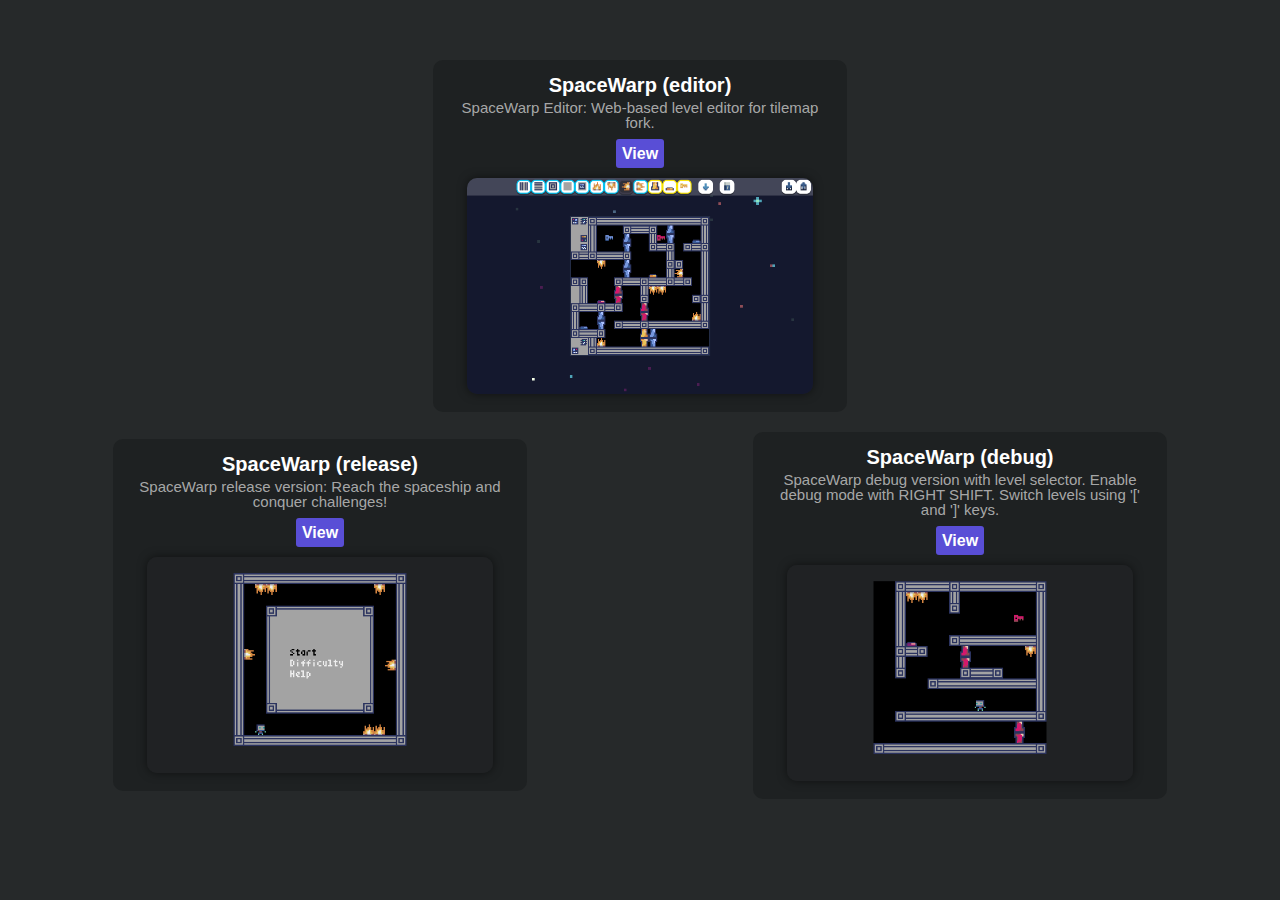
<file: index.html>
<!DOCTYPE html>
<html lang="en">
<head>
	<meta charset="UTF-8">
	<meta http-equiv="X-UA-Compatible" content="IE=edge">
	<meta name="viewport" content="width=device-width, initial-scale=1.0">
	<link rel="icon" type="image/png" href="./img/icon.png">
	<link rel="stylesheet" href="./css/reset.css">
	<link rel="stylesheet" href="./css/style.css">
	<title>SpaceWarp</title>
</head>
<body>

	<div>
		<div class="container">

            <div class="grid">
                <div class="box background rounded">
                    <h1 class="box-title">SpaceWarp (editor)</h1>
                    <p class="box-description">SpaceWarp Editor: Web-based level editor for tilemap fork.</p>
                    <br>
                    <a class="button" href="./editor/">View</a>
                    <br>
                    <br>
                    <img class="rounded shadow" src="./img/editor.png" width="90%" height="90%">
                </div>
			</div>

            <div class="grid">
                <div class="box background rounded">
                    <h1 class="box-title">SpaceWarp (release)</h1>
                    <p class="box-description">SpaceWarp release version: Reach the spaceship and conquer challenges!</p>
                    <br>
                    <a class="button" href="./release/">View</a>
                    <br>
                    <br>
                    <img class="rounded shadow" src="./img/release.png" width="90%" height="90%">
                </div>

                <div class="box background rounded">
                    <h1 class="box-title">SpaceWarp (debug)</h1>
                    <p class="box-description">SpaceWarp debug version with level selector. Enable debug mode with RIGHT SHIFT. Switch levels using '[' and ']' keys.</p>
                    <br>
                    <a class="button" href="./debug/">View</a>
                    <br>
                    <br>
                    <img class="rounded shadow" src="./img/debug.png" width="90%" height="90%">
                </div>
			</div>

		</div>
	</div>

</body>
</html>
</file>
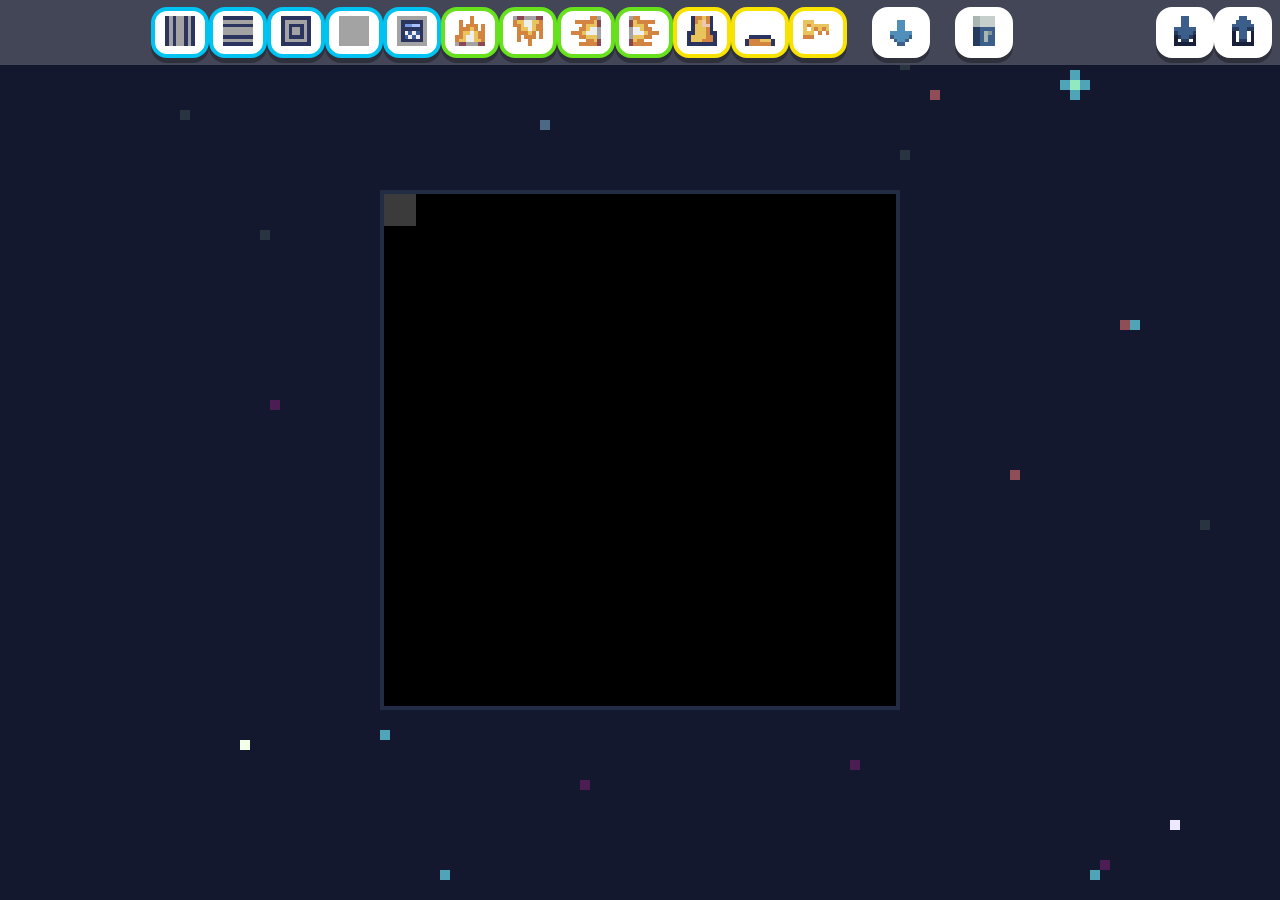
<file: website/editor/index.html>
<!DOCTYPE html>
<html lang="en">

<head>
    <meta charset="UTF-8">
    <meta name="viewport" content="width=device-width, initial-scale=1.0">
    <link rel="shortcut icon" href="./img/menu/icon.png">
    <link rel="stylesheet" href="./css/style.css">
    <title>Celestial Puzzle Constructor</title>
</head>

<body>
    <ul class="top-nav frosted">
        <button class="button right last" onclick="exportRoom()"><img src="./img/menu/export.png"></button>
        <button class="button right" onclick="importRoom()"><img src="./img/menu/import.png"></button>
        <div class="center">
            <button id="recent-1" class="button terrain" onclick="setObject('recent-0', 'recent-1')"><img src="./img/tiles/wall/top.png"></button>
            <button id="recent-2" class="button terrain" onclick="setObject('recent-1', 'recent-2')"><img src="./img/tiles/wall/bottom.png"></button>
            <button id="recent-3" class="button terrain" onclick="setObject('recent-2', 'recent-3')"><img src="./img/tiles/wall/connect.png"></button>
            <button id="recent-4" class="button terrain" onclick="setObject('recent-3', 'recent-4')"><img src="./img/tiles/wall/single.png"></button>
            <button id="recent-5" class="button terrain" onclick="setObject('recent-4', 'recent-5')"><img src="./img/tiles/decoration/1.png"></button>
            <button id="recent-6" class="button enemies" onclick="setObject('recent-5', 'recent-6')"><img src="./img/tiles/fire/up.png"></button>
            <button id="recent-7" class="button enemies" onclick="setObject('recent-6', 'recent-7')"><img src="./img/tiles/fire/down.png"></button>
            <button id="recent-8" class="button enemies" onclick="setObject('recent-7', 'recent-8')"><img src="./img/tiles/fire/left.png"></button>
            <button id="recent-9" class="button enemies" onclick="setObject('recent-8', 'recent-9')"><img src="./img/tiles/fire/right.png"></button>
            <button id="recent-10" class="button gizmos" onclick="setObject('recent-9', 'recent-10')"><img src="./img/tiles/object/yellow/door/top.png"></button>
            <button id="recent-11" class="button gizmos" onclick="setObject('recent-10', 'recent-11')"><img src="./img/tiles/object/yellow/button.png"></button>
            <button id="recent-12" class="button gizmos" onclick="setObject('recent-11', 'recent-12')"><img src="./img/tiles/object/yellow/key.png"></button>
            <div class="gap"></div>
            <button id="menuButton" class="button" onclick="toggleMenu()"><img src="./img/menu/down.png"></button>
            <div class="gap"></div>
            <button id="eraser" class="button" onclick="toggleEraser()"><img src="./img/menu/eraser.png"></button>
        </div>
    </ul>

    <div id="editor" class="editor"></div>

    <div id="menu" class="menu">
        <div class="menu-content frosted">
            <button id="wall-1" class="button terrain" onclick="setObject(4, 'recent-1')"><img src="./img/tiles/wall/top.png"></button>
            <button id="wall-2" class="button terrain" onclick="setObject(3, 'recent-1')"><img src="./img/tiles/wall/bottom.png"></button>
            <button id="wall-3" class="button terrain" onclick="setObject(2, 'recent-1')"><img src="./img/tiles/wall/connect.png"></button>
            <button id="wall-4" class="button terrain" onclick="setObject(1, 'recent-1')"><img src="./img/tiles/wall/single.png"></button>
            <button id="wall-5" class="button terrain" onclick="setObject(5, 'recent-1')"><img src="./img/tiles/decoration/1.png"></button>
            <button id="wall-6" class="button terrain" onclick="setObject(6, 'recent-1')"><img src="./img/tiles/decoration/2.png"></button>
            <button id="wall-7" class="button terrain" onclick="setObject(7, 'recent-1')"><img src="./img/tiles/decoration/3.png"></button>
            <button id="wall-8" class="button terrain" onclick="setObject(8, 'recent-1')"><img src="./img/tiles/decoration/4.png"></button>
            <button id="wall-9" class="button terrain" onclick="setObject(9, 'recent-1')"><img src="./img/tiles/decoration/5.png"></button>
            <button id="wall-10" class="button terrain" onclick="setObject(10, 'recent-1')"><img src="./img/tiles/decoration/6.png"></button>
            <button id="wall-11" class="button terrain" onclick="setObject(11, 'recent-1')"><img src="./img/tiles/decoration/7.png"></button>
            <button id="wall-12" class="button terrain" onclick="setObject(12, 'recent-1')"><img src="./img/tiles/decoration/8.png"></button>
            <hr>
            <button id="fire-1" class="button enemies" onclick="setObject(13, 'recent-1')"><img src="./img/tiles/fire/up.png"></button>
            <button id="fire-2" class="button enemies" onclick="setObject(14, 'recent-1')"><img src="./img/tiles/fire/down.png"></button>
            <button id="fire-3" class="button enemies" onclick="setObject(16, 'recent-1')"><img src="./img/tiles/fire/left.png"></button>
            <button id="fire-4" class="button enemies" onclick="setObject(15, 'recent-1')"><img src="./img/tiles/fire/right.png"></button>
            <hr>
            <button id="yellow-1" class="button gizmos" onclick="setObject(17, 'recent-1')"><img src="./img/tiles/object/yellow/door/top.png"></button>
            <button id="yellow-2" class="button gizmos" onclick="setObject(18, 'recent-1')"><img src="./img/tiles/object/yellow/button.png"></button>
            <button id="yellow-3" class="button gizmos" onclick="setObject(19, 'recent-1')"><img src="./img/tiles/object/yellow/key.png"></button>
            <hr>
            <button id="red-1" class="button gizmos" onclick="setObject(20, 'recent-1')"><img src="./img/tiles/object/red/door/top.png"></button>
            <button id="red-2" class="button gizmos" onclick="setObject(21, 'recent-1')"><img src="./img/tiles/object/red/button.png"></button>
            <button id="red-3" class="button gizmos" onclick="setObject(22, 'recent-1')"><img src="./img/tiles/object/red/key.png"></button>
            <hr>
            <button id="blue-1" class="button gizmos" onclick="setObject(23, 'recent-1')"><img src="./img/tiles/object/blue/door/top.png"></button>
            <button id="blue-2" class="button gizmos" onclick="setObject(24, 'recent-1')"><img src="./img/tiles/object/blue/button.png"></button>
            <button id="blue-3" class="button gizmos" onclick="setObject(25, 'recent-1')"><img src="./img/tiles/object/blue/key.png"></button>
        </div>
    </div>

    <audio id="music" class="hidden" src="./aud/background.mp3" autoplay loop></audio>

    <script src="./js/p5.min.js"></script>
    <script src="./js/script.js"></script>
</body>

</html>
</file>
<file: css/style.css>
body {
    background-color: #26292a;
    margin-bottom: 50px;
    margin-top: 50px;
}

.disabled {
    display: none;
}

.center {
    background-color: #26292a;
    justify-content: center;
    align-items: center;
	position: fixed;
    display: flex;
	bottom: 0;
	right: 0;
	left: 0;
	top: 0;
}

.loading-box {
    border: 5px solid #ffffff;
    border-radius: 5px;
    width: 425px;
    height: 25px;
}

.center.disabled {
    transition: all 1s;
	transform: translateX(101%);
}

.loading-bar {
    background-color: #ffffffff;
    animation: loading 1.5s;
    justify-content: center;
    display: flex;
    height: 100%;
    width: 100%;
}

@keyframes loading {
    0% { width: 0%; }
	5% { width: 2%; }
	7% { width: 10%; }
	10% { width: 20%; }
	25% { width: 25%; }
	50% { width: 50%; }
	60% { width: 70%; }
	80% { width: 75%; }
	100% { width: 100%; }
}

.container {
    font-family: Arial, Helvetica, sans-serif;
    justify-content: center;
    margin-right: auto;
    margin-left: auto;
    color: #ffffff;
}

.button {
    background-color: #594ed6;
    text-decoration: none;
    font-weight: bolder;
    border-radius: 3px;
    color: #ffffff;
    padding: 6px;
}

.button:hover {
    filter: brightness(75%);
}

.grid {
    grid-template-columns: repeat(auto-fit, minmax(200px, 1fr));
    grid-auto-rows: minmax(100px, auto);
    justify-items: center;
    align-items: center;
    display: grid;
}

.box {
    text-align: center;
    padding: 10px;
    margin: 10px;
    width: 30vw;
}

@media (max-width: 500px){
    .box {
        width: auto;
    }
}

.box-title {
    margin-bottom: 5px;
    font-weight: bold;
    font-size: 20px;
}

.box-description {
    color: #cccccccc;
    font-size: 15px;
}

.rounded {
    border-radius: 10px;
}

.background {
    background-color: #1e2122;
    padding: 15px;
}

.shadow {
    box-shadow: 0 0 10px rgba(0, 0, 0, 0.5);
}

.h1 {
    text-decoration: underline;
    text-align: center;
    font-size: 35px;
}
</file>
<file: website/editor/css/style.css>
@font-face {
    font-family: "pixel";
    src: url("../font/font.ttf") format("truetype");
}

body {
    margin: 0;
    font-family: "pixel";
    background-size: cover;
    image-rendering: pixelated;
    image-rendering: crisp-edges;
    background-image: url("../img/editor.png");
}

.frosted {
    backdrop-filter: blur(8px);
    background: rgba(255, 255, 255, 0.2);
}

.top-nav {
    top: 0;
    margin: 0;
    padding: 0;
    z-index: 1;
    width: 100%;
    padding: 7px;
    position: fixed;
    /* overflow: hidden; */
    list-style-type: none;
}

.top-nav li {
    float: left;
}

.top-nav li a {
    color: white;
    display: block;
    text-align: center;
    padding: 14px 16px;
    text-decoration: none;
}

.top-nav li a:hover:not(.active) {
    background-color: #111;
}

.top-nav .active {
    background-color: #04AA6D;
}

.editor {
    display: flex;
    height: 100vh;
    align-items: center;
    justify-content: center;
}

.editor canvas {
    border: solid 4px #232c45;
}

.center {
    display: flex;
    align-items: center;
    justify-content: center;
}

.button {
    border: none;
    border-radius: 1rem;
    border: solid 4px #ffffff;
    background-color: #ffffff;
    box-shadow: 0px 5px rgba(0, 0, 0, 0.3);
}

.button img {
    width: 40px;
    height: 40px;
    padding: 0.25rem;
}

.button:hover {
    border-color: #ac3435;
}

.terrain {
    border-color: #00c3f2;
}

.enemies {
    border-color: #66e11c;
}

.gizmos {
    border-color: #f8e300;
}

.selected {
    background-color: rgba(31, 26, 26, 0.5);
    border: solid 4px rgba(84, 77, 104, 0.5);
}

.gap {
    display: block;
    width: 25px;
}

.menu {
    top: 0;
    left: 0;
    width: 100%;
    height: 100%;
    display: none;
    position: fixed;
    background-color: rgba(0, 0, 0, 0.5);
}

.menu-content {
    width: 50%;
    padding: 20px;
    margin: 100px auto;
    border-radius: 5px;
    text-align: center;
}

.menu-content h2 {
    margin-top: 0;
}

.menu-content button {
    margin-top: 10px;
}

.full {
    width: 100%;
}

.left {
    float: left;
}

.right {
    float: right;
}

.last {
    margin-right: 15px
}

.hidden {
    display: none;
}

.dropdown {
    padding: 2.5px;
    position: relative;
    display: inline-block;
    background-color: #ffffff;
    border-top-left-radius: 1rem;
    border-top-right-radius: 1rem;
    border-bottom-left-radius: 1rem;
    border-bottom-right-radius: 1rem;
    box-shadow: 0px 5px rgba(0, 0, 0, 0.3);
}

.dropdown:hover {
    border-bottom-left-radius: 0rem;
    border-bottom-right-radius: 0rem;
}

.dropdown .select-selected {
    display: flex;
    cursor: pointer;
    border-radius: 1rem;
    align-items: center;
    border: solid 4px #ffffff;
}

.dropdown .select-items {
    left: 0;
    right: 0;
    top: 100%;
    z-index: 99;
    display: none;
    border-top: none;
    position: absolute;
    background-color: #ffffff;
}

.dropdown .select-items:last-child,
.dropdown .select-items div:last-child {
    border-bottom-left-radius: 1rem;
    border-bottom-right-radius: 1rem;
}

.dropdown .select-items.open {
    display: block;
}

.dropdown .select-items div {
    display: flex;
    cursor: pointer;
    align-items: center;
    border: solid 4px #ffffff;
}

.dropdown .select-items div:hover {
    border-color: #ac3435;
}

.dropdown .select-selected img,
.dropdown .select-items div img {
    width: 40px;
    height: 40px;
    margin: auto;
    padding: 0.25rem;
}

@media (max-width: 1360px) {
    .menu-content {
        width: 75%;
    }
}

@media (max-width: 1320px) {
    .button img,
    .dropdown .select-selected img,
    .dropdown .select-items div img {
        width: 30px;
        height: 30px;
    }
}

@media (max-width: 1100px) {
    .button img,
    .dropdown .select-selected img,
    .dropdown .select-items div img {
        width: 20px;
        height: 20px;
    }
}

@media (max-width: 930px) {
    #default-fire-1,
    #default-fire-2,
    #default-fire-3,
    #default-fire-4 {
        display: none;
    }
}

@media (max-width: 730px) {
    #default-wall-1,
    #default-wall-2,
    #default-wall-3,
    #default-wall-4 {
        display: none;
    }
}

@media (max-width: 520px) {
    .button img,
    .dropdown .select-selected img,
    .dropdown .select-items div img {
        width: 15px;
        height: 15px;
    }
}

@media (max-width: 460px) {
    .button img,
    .dropdown .select-selected img,
    .dropdown .select-items div img {
        width: 10px;
        height: 10px;
    }
}

@media (max-width: 400px) {
    .button {
        border: none;
    }
    .button img,
    .dropdown .select-selected img,
    .dropdown .select-items div img {
        padding: 0.25rem;
    }
}

@media (max-height: 1000px) {
    canvas {
        width: 512px!important;
        height: 512px!important;
    }
}

@media (max-height: 700px) {
    canvas {
        width: 384px!important;
        height: 384px!important;
    }
}

@media (max-height: 574px) {
    canvas {
        width: 256px!important;
        height: 256px!important;
    }
}

@media (max-width: 592px) {
    .gap {
        width: 10px;
    }
}

@media (max-width: 375px) {
    .gap {
        width: 5px;
    }
}
</file>
